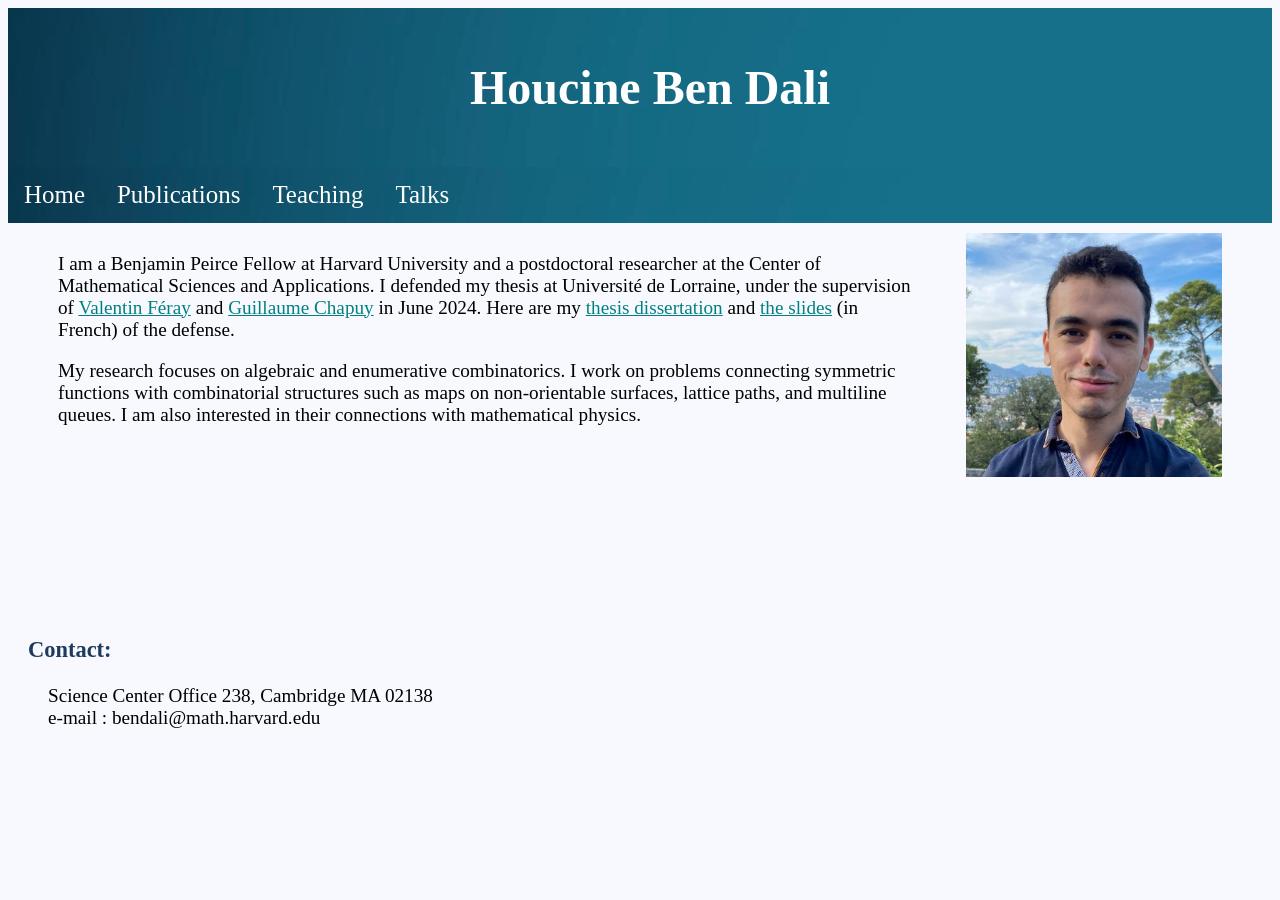
<file: www/index.html>
<!DOCTYPE html>
<html lang="en">
    <head>
    <!-- titre de la page -->
        <meta charset="utf-8">
    <meta name="viewport" content="width=device-width, initial-scale=1">
        <title>Web page Houcine Ben Dali</title>
        <link rel="stylesheet" href="style.css" />
    </head>

    <body>

    <div class="banner">
        
        <center>
            <h1 class="white_class"> Houcine Ben Dali </h1>    
        </center>
    </div>

    <div class="navigation_bar"> 
        <ul >
                <li><a class="active" href="index.html">Home</a></li>
                <li><a href="Publications.html">Publications</a></li>
                <li><a href="Teaching.html">Teaching</a></li>
                <li><a href="Talks.html">Talks</a></li>
              </ul>
    </div>

        <!-- <h1 class="large-text"> -->
        <!-- #    Houcine Ben Dali -->
        <!-- </h1> -->


    <div class="row">

        <div class="column left">
            <p> I am a Benjamin Peirce Fellow at Harvard University and a postdoctoral researcher at the Center of Mathematical Sciences and Applications.  
                I defended my thesis at Université de Lorraine, under the supervision of  <a href="https://vferay.perso.math.cnrs.fr/">Valentin Féray</a> and <a href="https://www.irif.fr/~chapuy/index.php?langue=en"> Guillaume Chapuy</a> in June 2024. Here are my <a href="Thesis_Dissertation.pdf"> thesis dissertation</a>
                 and  <a href="Soutenance_de_thèse.pdf"> the slides</a> (in French) of the defense.
                
            </p>
            <p> My research focuses on algebraic and enumerative combinatorics. I work on problems connecting symmetric functions with combinatorial structures such as maps on non-orientable surfaces, lattice paths, and multiline queues. I am also interested in their connections with mathematical physics.
            </p>    

        </div>
        
        <div class="column right">
                <img src="Photo.jpg" alt="" title=""/>
            
        </div>
    </div>       
        
        <h3 class="contact">
            Contact: 
        </h3>
        <p> Science Center Office 238, Cambridge MA 02138
            <br> e-mail : bendali@math.harvard.edu
        </p>
        <!-- <nav>
                <ul>
                    <li>
                        <a  href="Publications.html">
                                Publications
                            </a>
                    </li>
                    <li>
                        <a  href="Teaching.html">
                            Teaching
                        </a>
                    </li>
                    
                </ul>
        </nav> -->
            
    </body>
    
</html>
</file>
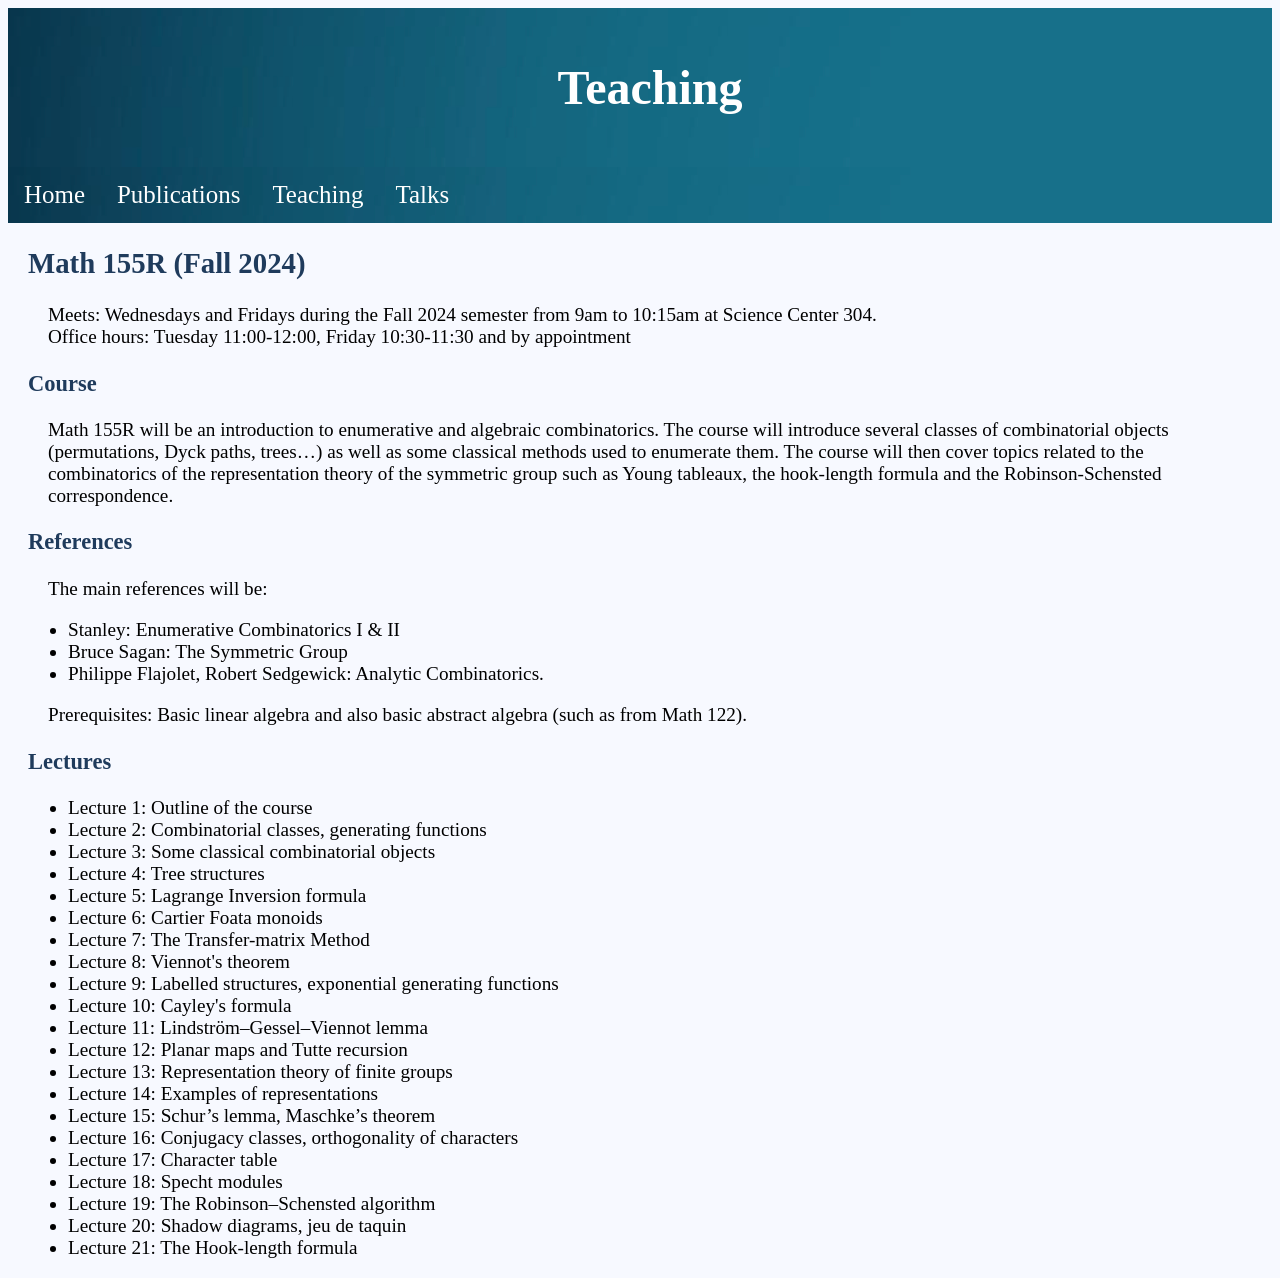
<file: www/Math155.html>
<!DOCTYPE html>
<html lang="en">
    <head>
    <meta charset="utf-8">
    <meta name="viewport" content="width=device-width, initial-scale=1">
    <title>
        Teaching
    </title>
    <link rel="stylesheet" href="style.css" />
        
    </head>

    <body>
        <div class="banner">
        
            <center>
                <h1 class="white_class"> Teaching </h1>    
            </center>
        </div>
    
        <div class="navigation_bar"> 
            <ul >
                    <li><a href="index.html">Home</a></li>
                    <li><a href="Publications.html">Publications</a></li>
                    <li><a class="active" href="Teaching.html">Teaching</a></li>
                    <li><a href="Talks.html">Talks</a></li>
            </ul>
        </div>
    
    <h2>
        Math 155R (Fall 2024)
    </h2>
    


    <p>
        Meets: Wednesdays and Fridays during the Fall 2024 semester from 9am to 10:15am at Science Center 304.
        <br>Office hours: Tuesday 11:00-12:00, Friday 10:30-11:30 and by appointment
    </p>  

        

    <h3>
        Course
    </h3>


    <p>Math 155R will be an introduction to enumerative and algebraic combinatorics.   
        The course will introduce several classes of combinatorial objects (permutations, Dyck paths, trees…) as well as some classical methods used to enumerate them. 
        The course will then cover topics related to the combinatorics of the representation theory of the symmetric group such as Young tableaux, the hook-length formula and the
        Robinson-Schensted correspondence.</p>
    
    <h3>References</h3>
    <p>The main references will be:
        <ul>
            <li> Stanley: Enumerative Combinatorics I & II</li>
            <li>Bruce Sagan: The Symmetric Group</li>
            <li>Philippe Flajolet, Robert Sedgewick: Analytic Combinatorics.</li>
        </ul>
    </p>
    <p>Prerequisites:  Basic linear algebra and also basic abstract algebra (such as from Math 122).  </p>
    
    
    

    


    <h3>Lectures</h3>
        <p>
            <ul>
                <li>Lecture 1:  Outline of the course</li>
                <li>Lecture 2:  Combinatorial classes, generating functions</li>
                <li>Lecture 3: Some classical combinatorial objects</li>
                <li>Lecture 4: Tree structures</li>
                <li>Lecture 5: Lagrange Inversion formula</li>
                <li>Lecture 6: Cartier Foata monoids</li>
                <!--<li>Lecture 7:
                </li> >
                <li>Lecture 8:  
                </li>-->
                <li>Lecture 7: The Transfer-matrix Method
                </li>
                <li>Lecture 8: Viennot's theorem
                </li>
                <li>Lecture 9: Labelled structures, exponential generating functions 
                </li>
                <li>Lecture 10: Cayley's formula
                </li>
                <li>Lecture 11: Lindström–Gessel–Viennot lemma</li>
                <li>Lecture 12: Planar maps and Tutte recursion
                </li>
                <li>Lecture 13: Representation theory of finite groups</li>
                <li>Lecture 14: Examples of representations</li>
                <li>Lecture 15: Schur’s lemma, Maschke’s theorem</li>
                <li>Lecture 16: Conjugacy classes, orthogonality of characters</li>
                <li>Lecture 17: Character table</li>
                <li>Lecture 18: Specht modules</li>
                <li>Lecture 19: The Robinson–Schensted algorithm</li>
                <li>Lecture 20: Shadow diagrams, jeu de taquin</li>
                <li>Lecture 21: The Hook-length formula</li>
            </ul>
        </p>
        
    

    
















    </body>
    
</html>
</file>
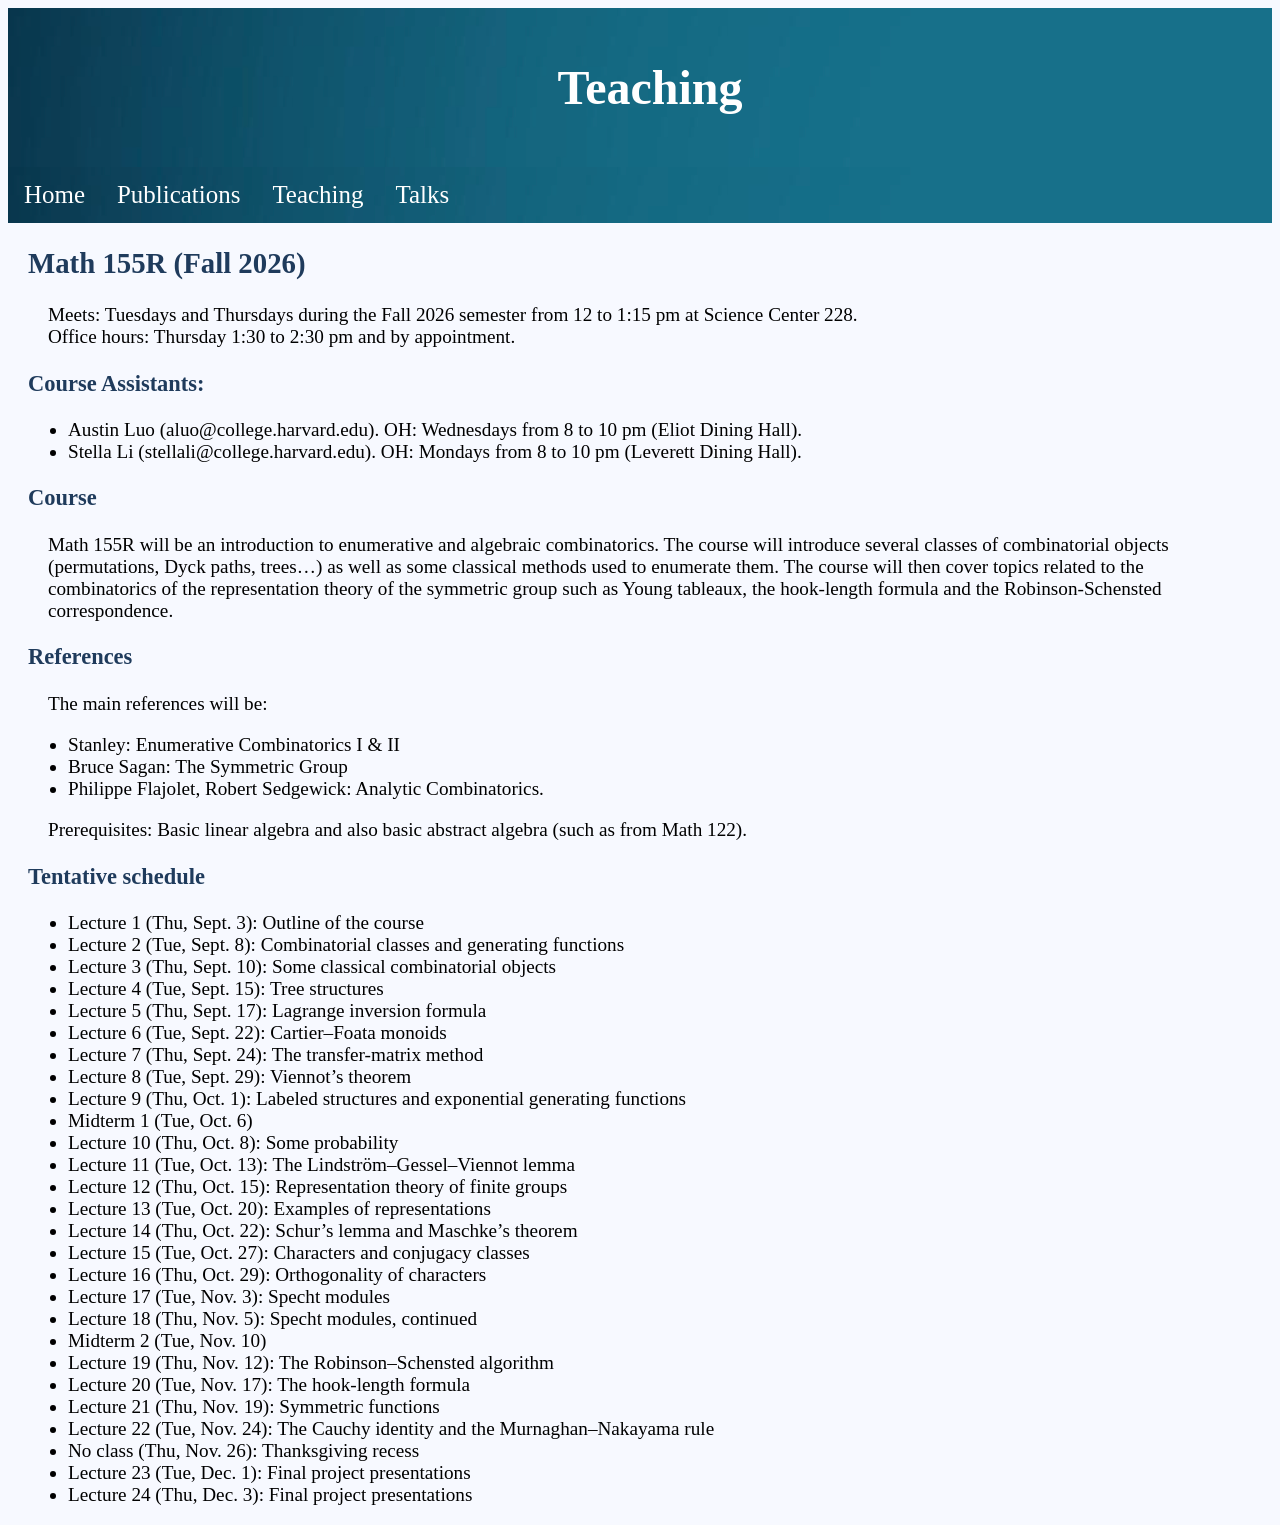
<file: www/Math155_2.html>
<!DOCTYPE html>
<html lang="en">
    <head>
    <meta charset="utf-8">
    <meta name="viewport" content="width=device-width, initial-scale=1">
    <title>
        Teaching
    </title>
    <link rel="stylesheet" href="style.css" />

    </head>

    <body>
        <div class="banner">

            <center>
                <h1 class="white_class"> Teaching </h1>    
            </center>
        </div>

        <div class="navigation_bar">
            <ul >
                    <li><a href="index.html">Home</a></li>
                    <li><a href="Publications.html">Publications</a></li>
                    <li><a class="active" href="Teaching.html">Teaching</a></li>
                    <li><a href="Talks.html">Talks</a></li>
            </ul>
        </div>

    <h2>
        Math 155R (Fall 2026)
    </h2>



    <p>
        Meets: Tuesdays and Thursdays during the Fall 2026 semester from 12 to 1:15 pm at Science Center 228.
        <br>Office hours: Thursday 1:30 to 2:30 pm and by appointment.
    </p>

    <h3>Course Assistants: </h3>

    <ul>
        <li>
            Austin Luo (aluo@college.harvard.edu). OH: Wednesdays from 8 to 10 pm (Eliot Dining Hall).
        </li>
        <li>
            Stella Li (stellali@college.harvard.edu). OH: Mondays from 8 to 10 pm (Leverett Dining Hall).
        </li>
    </ul>



    <h3>
        Course
    </h3>


    <p>Math 155R will be an introduction to enumerative and algebraic combinatorics.
        The course will introduce several classes of combinatorial objects (permutations, Dyck paths, trees…) as well as some classical methods used to enumerate them.
        The course will then cover topics related to the combinatorics of the representation theory of the symmetric group such as Young tableaux, the hook-length formula and the
        Robinson-Schensted correspondence.</p>

    <h3>References</h3>
    <p>The main references will be:</p>
    <ul>
        <li> Stanley: Enumerative Combinatorics I & II</li>
        <li>Bruce Sagan: The Symmetric Group</li>
        <li>Philippe Flajolet, Robert Sedgewick: Analytic Combinatorics.</li>
    </ul>
    <p>Prerequisites:  Basic linear algebra and also basic abstract algebra (such as from Math 122).  </p>







    <h3>Tentative schedule</h3>


        <ul>
            <li>Lecture 1 (Thu, Sept. 3): Outline of the course</li>
            <li>Lecture 2 (Tue, Sept. 8): Combinatorial classes and generating functions</li>
            <li>Lecture 3 (Thu, Sept. 10): Some classical combinatorial objects</li>
            <li>Lecture 4 (Tue, Sept. 15): Tree structures</li>
            <li>Lecture 5 (Thu, Sept. 17): Lagrange inversion formula</li>
            <li>Lecture 6 (Tue, Sept. 22): Cartier–Foata monoids</li>
            <li>Lecture 7 (Thu, Sept. 24): The transfer-matrix method</li>
            <li>Lecture 8 (Tue, Sept. 29): Viennot’s theorem</li>
            <li>Lecture 9 (Thu, Oct. 1): Labeled structures and exponential generating functions</li>

            <li>Midterm 1 (Tue, Oct. 6)</li>

            <li>Lecture 10 (Thu, Oct. 8): Some probability</li>
            <li>Lecture 11 (Tue, Oct. 13): The Lindström–Gessel–Viennot lemma</li>
            <li>Lecture 12 (Thu, Oct. 15): Representation theory of finite groups</li>
            <li>Lecture 13 (Tue, Oct. 20): Examples of representations</li>
            <li>Lecture 14 (Thu, Oct. 22): Schur’s lemma and Maschke’s theorem</li>
            <li>Lecture 15 (Tue, Oct. 27): Characters and conjugacy classes</li>
            <li>Lecture 16 (Thu, Oct. 29): Orthogonality of characters</li>
            <li>Lecture 17 (Tue, Nov. 3): Specht modules</li>
            <li>Lecture 18 (Thu, Nov. 5): Specht modules, continued</li>

            <li>Midterm 2 (Tue, Nov. 10)</li>

            <li>Lecture 19 (Thu, Nov. 12): The Robinson–Schensted algorithm</li>
            <li>Lecture 20 (Tue, Nov. 17): The hook-length formula</li>
            <li>Lecture 21 (Thu, Nov. 19): Symmetric functions</li>
            <li>Lecture 22 (Tue, Nov. 24): The Cauchy identity and the Murnaghan–Nakayama rule</li>

            <li>No class (Thu, Nov. 26): Thanksgiving recess</li>

            <li>Lecture 23 (Tue, Dec. 1): Final project presentations</li>
            <li>Lecture 24 (Thu, Dec. 3): Final project presentations</li>
        </ul>



















    </body>

</html>
</file>
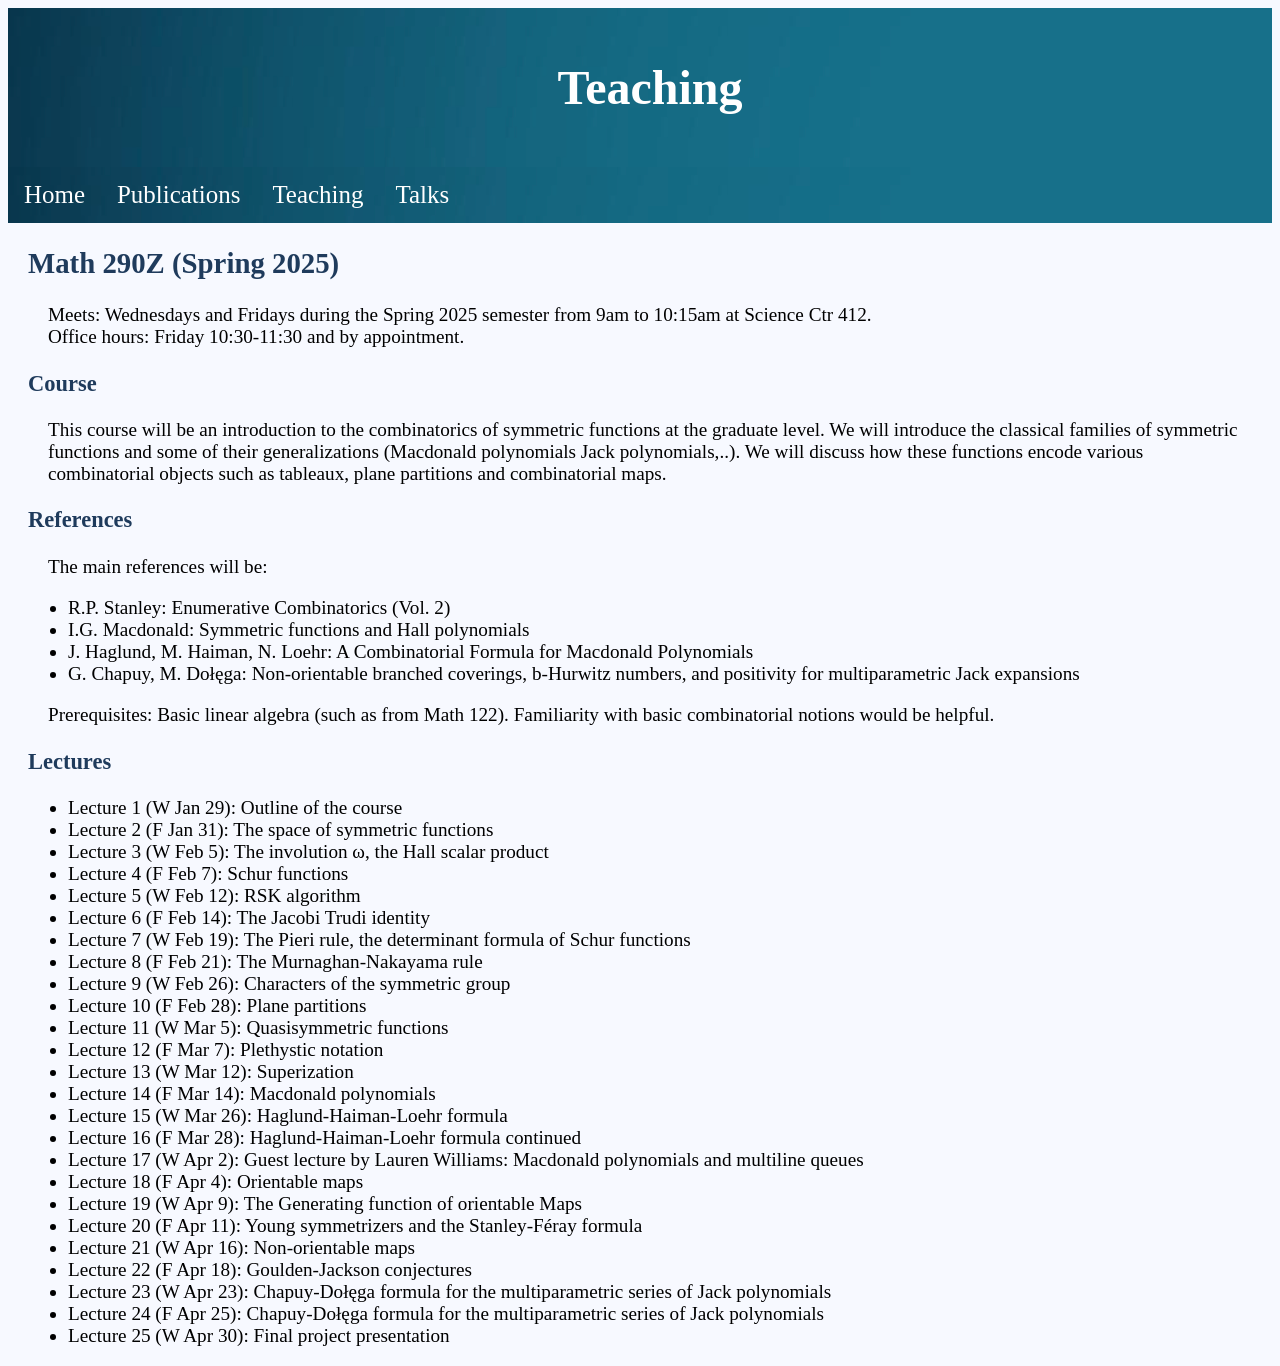
<file: www/Math290.html>
<!DOCTYPE html>
<html lang="en">
    <head>
    <meta charset="utf-8">
    <meta name="viewport" content="width=device-width, initial-scale=1">
    <title>
        Teaching
    </title>
    <link rel="stylesheet" href="style.css" />
        
    </head>

    <body>
        <div class="banner">
        
            <center>
                <h1 class="white_class"> Teaching </h1>    
            </center>
        </div>
    
        <div class="navigation_bar"> 
            <ul >
                    <li><a href="index.html">Home</a></li>
                    <li><a href="Publications.html">Publications</a></li>
                    <li><a class="active" href="Teaching.html">Teaching</a></li>
                    <li><a href="Talks.html">Talks</a></li>
            </ul>
        </div>
    
    <h2>
        Math 290Z (Spring 2025)
    </h2>
    


    <p>
        Meets: Wednesdays and Fridays during the Spring 2025 semester from 9am to 10:15am at Science Ctr 412.
        <br>Office hours: Friday 10:30-11:30 and by appointment.
    </p>  

    

    <h3>
        Course
    </h3>


    <p>This course will be an introduction to the combinatorics of symmetric functions at the graduate level. We will introduce the classical families of symmetric
         functions and some of their generalizations (Macdonald polynomials Jack polynomials,..).
         We will discuss how these functions encode various combinatorial objects such as tableaux, plane partitions and combinatorial maps.</p>
    
    <h3>References</h3>
    <p>The main references will be:
        <ul>
            <li> R.P. Stanley: Enumerative Combinatorics (Vol. 2)</li>
            <li> I.G. Macdonald: Symmetric functions and Hall polynomials</li>
            <li> J. Haglund, M. Haiman, N. Loehr: A Combinatorial Formula for Macdonald Polynomials</li>
            <li> G. Chapuy, M. Dołęga: Non-orientable branched coverings, b-Hurwitz numbers, and positivity for multiparametric Jack expansions</li>
        </ul>
    </p>
    <p>Prerequisites:  Basic linear algebra (such as from Math 122).  Familiarity with basic combinatorial notions would be helpful.</p>
    
    
    

    


    <h3>Lectures</h3>
        <p>
            <ul>
                <li>Lecture 1 (W Jan 29):  Outline of the course</li>
                <li>Lecture 2 (F Jan 31):  The space of symmetric functions</li>
                <li>Lecture 3 (W Feb 5):  The involution ω, the Hall scalar product</li>
                <li>Lecture 4 (F Feb 7): Schur functions </li>
                <li>Lecture 5 (W Feb 12): RSK algorithm </li>
                <li>Lecture 6 (F Feb 14): The Jacobi Trudi identity</li>
                <li>Lecture 7 (W Feb 19): The Pieri rule, the determinant formula of Schur functions</li>
                <li>Lecture 8 (F Feb 21): The Murnaghan-Nakayama rule</li>
                <li>Lecture 9 (W Feb 26): Characters of the symmetric group</li>
                <li>Lecture 10 (F Feb 28): Plane partitions</li>
                <li>Lecture 11 (W Mar 5): Quasisymmetric functions </li>
                <li>Lecture 12 (F Mar 7): Plethystic notation</li>
                <li>Lecture 13 (W Mar 12): Superization</li>
                <li>Lecture 14 (F Mar 14): Macdonald polynomials </li>
                <li>Lecture 15 (W Mar 26): Haglund-Haiman-Loehr formula</li>
                <li>Lecture 16 (F Mar 28): Haglund-Haiman-Loehr formula continued</li>
                <li>Lecture 17 (W Apr 2): Guest lecture by Lauren Williams: Macdonald polynomials and multiline queues</li>
                <li>Lecture 18 (F Apr 4): Orientable maps</li>
                <li>Lecture 19 (W Apr 9): The Generating function of orientable Maps</li>
                <li>Lecture 20 (F Apr 11): Young symmetrizers and the Stanley-Féray formula </li>
                <li>Lecture 21 (W Apr 16): Non-orientable maps </li>
                <li>Lecture 22 (F Apr 18): Goulden-Jackson conjectures </li>
                <li>Lecture 23 (W Apr 23): Chapuy-Dołęga formula for the multiparametric series of Jack polynomials</li>
                <li>Lecture 24 (F Apr 25): Chapuy-Dołęga formula for the multiparametric series of Jack polynomials</li>
                <li>Lecture 25 (W Apr 30): Final project presentation</li>
            </ul>
        </p>
        
    

    
















    </body>
    
</html>
</file>
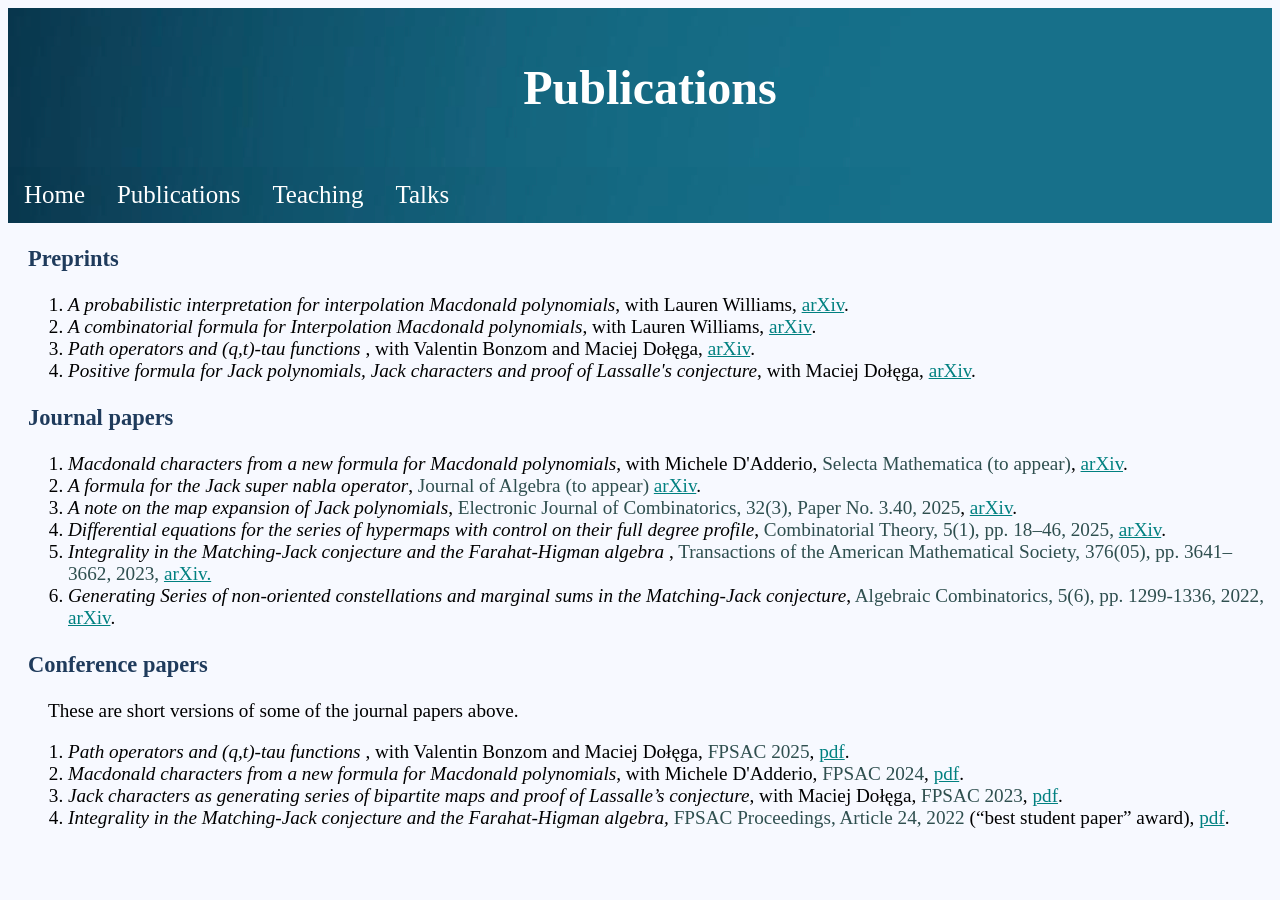
<file: www/Publications.html>
<!DOCTYPE html>
<html lang="en">
    <head>
    <meta charset="utf-8">
    <meta name="viewport" content="width=device-width, initial-scale=1">
    <title>
        Publications
    </title>
    <link rel="stylesheet" href="style.css" />
        
    </head>

    <body>

        <div class="banner">
        
            <center>
                <h1 class="white_class"> Publications </h1>    
            </center>
        </div>
    
        <div class="navigation_bar"> 
            <ul >
                    <li><a href="index.html">Home</a></li>
                    <li><a class="active" href="Publications.html">Publications</a></li>
                    <li><a href="Teaching.html">Teaching</a></li>
                    <li><a href="Talks.html">Talks</a></li>
                  </ul>
        </div>
    
    


   

    <h3>
        Preprints
    </h3>
    <p>
    <ol>
        <li><em>A probabilistic interpretation for interpolation Macdonald polynomials</em>,  with Lauren Williams,
            <a href="https://arxiv.org/abs/2602.13492" target="_blank">arXiv</a>.</li>
        <li><em>A combinatorial formula for Interpolation Macdonald polynomials</em>, with Lauren Williams,
            <a href="https://arxiv.org/abs/2510.02587" target="_blank">arXiv</a>.</li>
        <li><em>Path operators and (q,t)-tau functions </em>, with Valentin Bonzom and Maciej Dołęga, 
            <a href="https://arxiv.org/abs/2506.06036" target="_blank">arXiv</a>.</li>
        
        <li>
            <em>Positive formula for Jack polynomials, Jack characters and proof of
                 Lassalle's conjecture</em>, with Maciej Dołęga, 
                 <a href="https://arxiv.org/abs/2305.07966" target="_blank">
                    arXiv</a>.
            
        </li>
    </ol>
    </p>


    <h3>
        Journal papers
    </h3>
    <p>
    <ol>
        <li><em>Macdonald characters from a new formula for Macdonald polynomials</em>, with Michele D'Adderio, <span class="references"> Selecta Mathematica (to appear)</span>,
            <a href="https://arxiv.org/abs/2404.03904" target="_blank">arXiv</a>.</li>
        <li><em>A formula for the Jack super nabla operator</em>, <span class="references"> Journal of Algebra (to appear)</span>
            <a href="https://arxiv.org/abs/2509.18625" target="_blank">arXiv</a>.</li>
        <li>
            <em>A note on the map expansion of Jack polynomials</em>,<span class="references"> Electronic Journal of Combinatorics, 32(3), Paper No. 3.40, 2025</span>,
            <a href="https://arxiv.org/abs/2310.17756" target="_blank">arXiv</a>.</li>
        <li><em>Differential equations for the series of hypermaps with control on their full degree profile</em>, 
            <span class="references">Combinatorial Theory, 5(1), pp. 18–46,
               2025,</span>
            <a href="https://arxiv.org/abs/2402.14668" target="_blank">arXiv</a>.</li>
        <li>
            <em>Integrality in the Matching-Jack conjecture and the Farahat-Higman algebra</em> , 
            <span class="references">Transactions of the American Mathematical Society, 376(05),
                pp. 3641–3662, 2023,</span>
             <a href="https://arxiv.org/abs/2203.14879">
                arXiv.
             </a>
              
            
        </li>
        <li>
        <em>Generating Series of non-oriented constellations and marginal
            sums in the Matching-Jack conjecture</em>, <span class="references"> Algebraic Combinatorics, 5(6), pp. 1299-1336, 2022,</span>
          <a href="https://arxiv.org/abs/2106.15414"> arXiv</a>.
        </li>   
    </ol>
    </p>
    <h3>
        Conference papers
    </h3>
    
    <p>
        These are short versions of some of the journal papers above.
    <ol>
        <li><em>Path operators and (q,t)-tau functions </em>, with Valentin Bonzom and Maciej Dołęga, 
            <span class="references">FPSAC 2025</span>, <a href="Content/fpsac_2025.pdf">pdf</a>.</li>
    <li><em>Macdonald characters from a new formula for Macdonald polynomials</em>, with Michele D'Adderio, <span class="references">FPSAC 2024</span>,
        <a href="Content/fpsac_2024.pdf">pdf</a>.</li> 
    
    <li>
        <em>Jack characters as generating series of bipartite maps and proof of Lassalle’s conjecture</em>, 
        with Maciej Dołęga, <span class="references">FPSAC 2023</span>, <a href="Content/fpsac_2023.pdf">
            pdf</a>.
    </li>
    <li>
        <em>Integrality in the Matching-Jack conjecture and the Farahat-Higman algebra, </em>
         <span class="references">FPSAC Proceedings, Article 24, 2022</span> (“best student paper” award),
        <a href="Content/fpsac_2022.pdf">
            pdf</a>.

    </li>
    </ol>
    </p>















    </body>
    
</html>
</file>
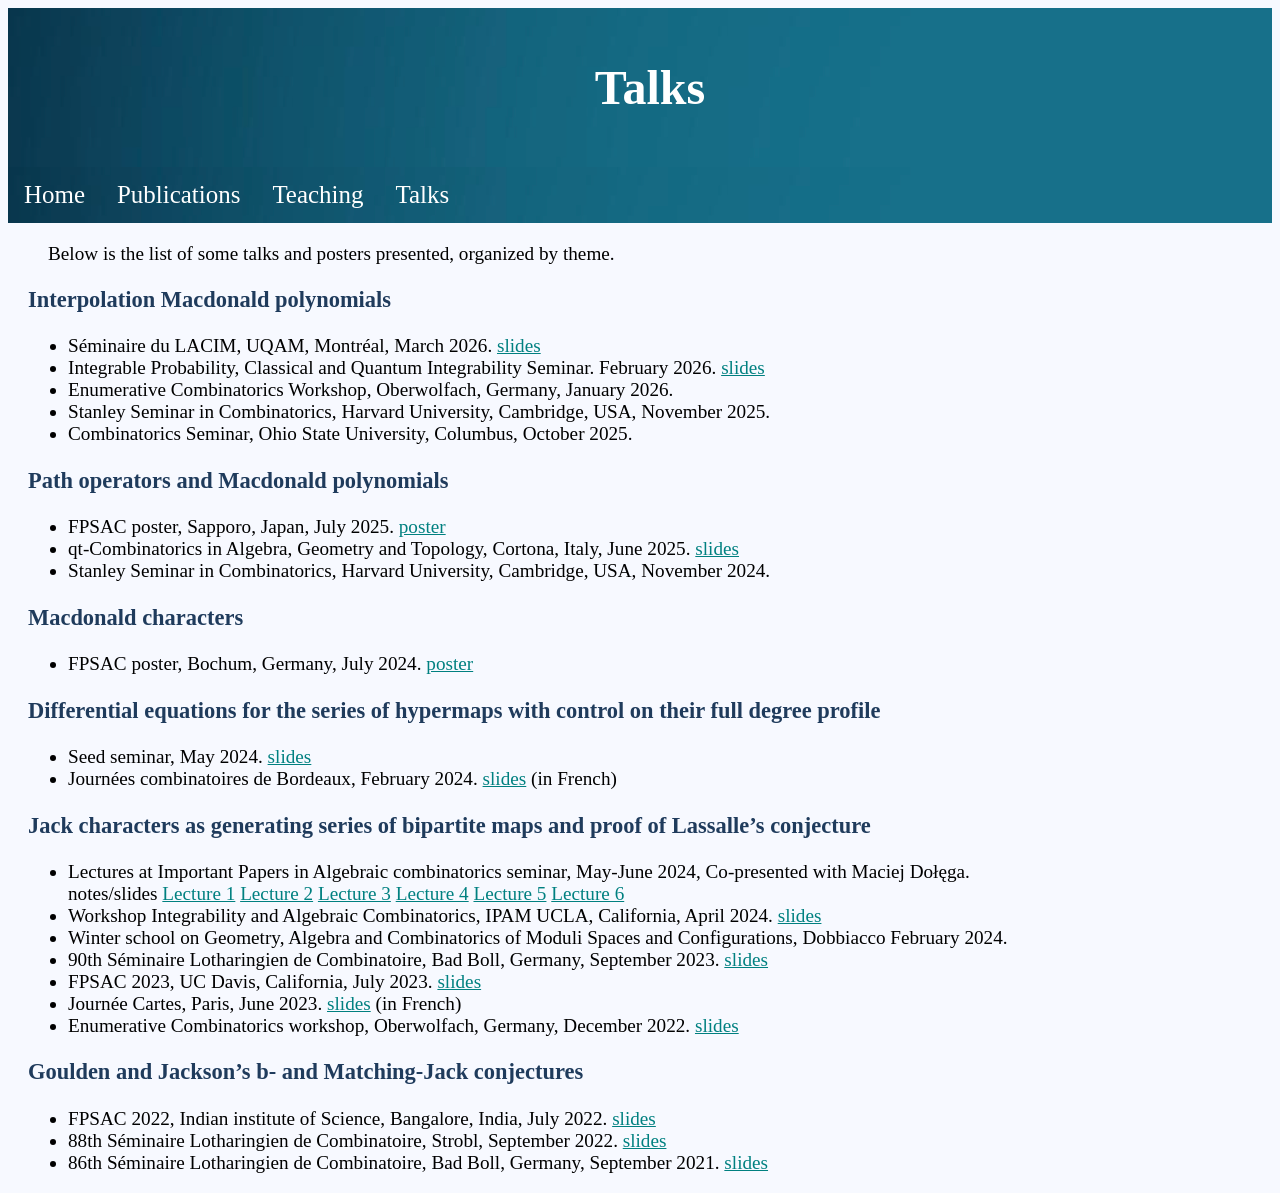
<file: www/Talks.html>
<!DOCTYPE html>
<html lang="en">
    <head>
    <meta charset="utf-8">
    <meta name="viewport" content="width=device-width, initial-scale=1">
    <title>
        Talks
    </title>
    <link rel="stylesheet" href="style.css" />
        
    </head>

    <body>

        <div class="banner">
        
            <center>
                <h1 class="white_class"> Talks </h1>    
            </center>
        </div>
    
        <div class="navigation_bar"> 
            <ul >
                    <li><a href="index.html">Home</a></li>
                    <li><a href="Publications.html">Publications</a></li>
                    <li><a href="Teaching.html">Teaching</a></li>
                    <li><a class="active" href="Talks.html">Talks</a></li>
                  </ul>
        </div>
    
    


   

    <p>
    Below is the list of some talks and posters presented, organized by theme.
    
    <h3>
        Interpolation Macdonald polynomials
    </h3>
    <ul>
            <li>Séminaire du LACIM, UQAM, Montréal, March 2026. <a href="Talks/LACIM_2026.pdf" target="_blank">slides</a> </li>
            <li> Integrable Probability, Classical and Quantum Integrability Seminar. February 2026. <a href="Talks/PIICQ_2026.pdf" target="_blank">slides</a></li>
            <li>Enumerative Combinatorics Workshop, Oberwolfach, Germany, January 2026.</li>
            <li>Stanley Seminar in Combinatorics, Harvard University, Cambridge, USA, November 2025.</li>
            <li>Combinatorics Seminar, Ohio State University, Columbus, October 2025. </li>
        
    </ul>
    
    
    <h3>
        Path operators and Macdonald polynomials
    </h3>
    
    <ul>
        <li>FPSAC poster, Sapporo, Japan, July 2025. <a href="Talks/FPSAC_2025_Poster.pdf" target="_blank">poster</a></li>
        <li>qt-Combinatorics in Algebra, Geometry and Topology, Cortona, Italy, June 2025. <a href="Talks/Macdonald_Hurwitz_Path_operators__Cortona_.pdf" target="_blank">slides</a></li>
        <li>Stanley Seminar in Combinatorics, Harvard University, Cambridge, USA, November 2024.</li>
    </ul>

    <h3>
        Macdonald characters
    </h3>
    <ul>
        <li>FPSAC poster, Bochum, Germany, July 2024. <a href="Talks/fpsac_2024_poster.pdf" target="_blank">poster</a></li>
    </ul>
        
    <h3>
        Differential equations for the series of hypermaps with control on their full degree profile
    </h3>
        <ul>
            <li>Seed seminar, May 2024. <a href="Talks/Seed_2024.pdf" target="_blank">slides</a></li>
            <li>Journées combinatoires de Bordeaux, February 2024. <a href="Talks/JCB_2024.pdf" target="_blank">slides</a>  (in French)</li>
        </ul>
    <h3>
        Jack characters as generating series of bipartite maps and proof of Lassalle’s conjecture
    </h3>
    <ul>
        <li> Lectures at Important Papers in Algebraic combinatorics seminar, May-June 2024,  Co-presented with Maciej Dołęga. 
        <br> notes/slides 
            <a href="Talks/Ipac 2024/IpacLecture1notes.pdf" target="_blank">Lecture 1</a>
            <a href="Talks/Ipac 2024/IpacLecture2Notes.pdf" target="_blank">Lecture 2</a>
            <a href="Talks/Ipac 2024/IpacLecture3slides.pdf" target="_blank">Lecture 3</a>
            <a href="Talks/Ipac 2024/IpacLecture4slides.pdf" target="_blank">Lecture 4</a>
            <a href="Talks/Ipac 2024/IpacLecture5Notes.pdf" target="_blank">Lecture 5</a>
            <a href="Talks/Ipac 2024/IpacLecture6Notes.pdf" target="_blank">Lecture 6</a>        
        </li>
    <li>Workshop Integrability and Algebraic Combinatorics, IPAM UCLA, California, April 2024. <a href="Talks/IPAM_2024.pdf">slides</a></li>

        <li> Winter school on Geometry, Algebra and Combinatorics of Moduli Spaces and Configurations, Dobbiacco February 2024.</li>        
        <li> 90th Séminaire Lotharingien de Combinatoire, Bad Boll, Germany, September 2023. <a href="Talks/slc_09_2023.pdf">slides</a></li>
        <li>FPSAC 2023, UC Davis, California, July 2023. <a href="Talks/fpsac_2023.pdf" target="_blank">slides</a></li>
        <li>Journée Cartes, Paris, June 2023. <a href="Talks/journee_cartes_2023.pdf" target="_blank">slides</a> (in French)</li>
        <li>Enumerative Combinatorics workshop, Oberwolfach, Germany, December 2022. <a href="Talks/oberwolfach_2022.pdf" target="_blank">slides</a></li>
    </ul>
    

    <h3>
        Goulden and Jackson’s b- and Matching-Jack conjectures
    </h3>
    <ul>
        <li>FPSAC 2022, Indian institute of Science, Bangalore, India, July 2022. <a href="Talks/fpsac_2022.pdf" target="_blank">slides</a></li>
        <li>88th Séminaire Lotharingien de Combinatoire, Strobl, September 2022. <a href="Talks/slc_09_2022.pdf" target="_blank">slides</a></li>
        <li>86th Séminaire Lotharingien de Combinatoire, Bad Boll, Germany, September 2021. <a href="Talks/slc_09_2021.pdf" target="_blank">slides</a></li>
    </ul>
    </p>
    


    </body>
    
</html>
</file>
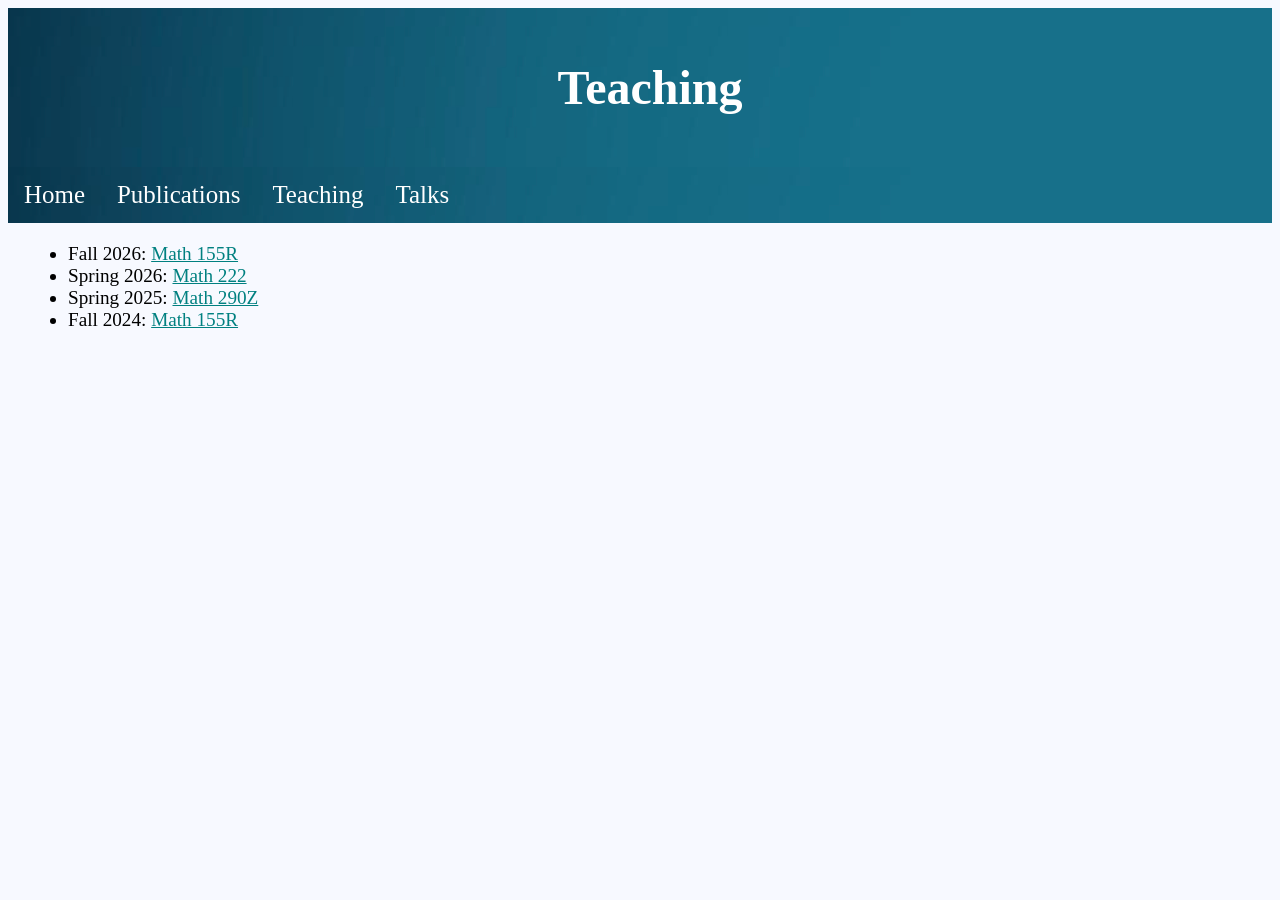
<file: www/Teaching.html>
<!DOCTYPE html>
<html lang="en">
    <head>
    <meta charset="utf-8">
    <meta name="viewport" content="width=device-width, initial-scale=1">
    <title>
        Teaching
    </title>
    <link rel="stylesheet" href="style.css" />
        
    </head>

    <body>
        <div class="banner">
        
            <center>
                <h1 class="white_class"> Teaching </h1>    
            </center>
        </div>
    
        <div class="navigation_bar"> 
            <ul >
                    <li><a href="index.html">Home</a></li>
                    <li><a href="Publications.html">Publications</a></li>
                    <li><a class="active" href="Teaching.html">Teaching</a></li>
                    <li><a href="Talks.html">Talks</a></li>
            </ul>
        </div>
    
    <p>
        <ul>
            <li> Fall 2026: <a href="Math155_2.html">Math 155R</a></li>
            <li> Spring 2026: <a href="Math222.html">Math 222</a></li>
            <li> Spring 2025: <a href="Math290.html">Math 290Z</a></li>
            <li> Fall 2024: <a href="Math155.html">Math 155R</a> </li>
            
        </ul>
        
    </p>
    













    </body>
    
</html>
</file>
<file: www/style.css>
h1,h2,h3{
 margin-left: 20px;
    color: #1f3b5c;}

body {
    font-family:Times New Roman;
    /* font-family:sans-serif; */
    font-size:1.2em;
    background-color:  #d8e4ff33;}



.banner{
    padding: 20px;
    
    background-image: url("Banner.png");
    /* margin: 30px; */
}
p{
    font-weight: 400;
    margin-left: 40px;
    margin-right: 30px;
}

a{font-weight: 400;}

h1{font-size: 2.5em;}

ul,ol{margin-left: 20px;}

/* li{font-weight: 330;} */




.references{
    color:darkslategray;
}

.white_class{
color: white}

.big_margin{
    margin: 70px;
}

.right_align{text-align: right;}

.large-text {
    font-size: 35px;
}

a{
    color:teal;
}

a:hover{
    opacity: 0.5;
}


.navigation_bar{
    font-size:1.3em;
}

.navigation_bar ul {
    list-style-type: none;
    margin: 0;
    padding: 0;
    overflow: hidden;
    background-image: url("Banner.png");
    /* background-color: #333; */
}

.navigation_bar li {
    float: left;
}

.navigation_bar li a {
    display: block;
    color: white;
    text-align: center;
    padding: 14px 16px;
    text-decoration: none;
}

.navigation_bar li a:hover {
    background-color: #111;
}

* {
    box-sizing: border-box;
}

.column {
    float: left;
    padding: 10px;
    min-height: 300px;
}

.left {
    width: 75%;
}

.right {
    width: 25%;
}

.right img {
    width: 20vw;
}

.contact {
    margin-top: 3cm;
}

/* Narrow screens (phones) */
@media (max-width: 700px) {
    body {
        margin: 0;
        font-size: 1.05em;
    }

    .banner {
        padding: 4px 12px;
    }

    h1 {
        font-size: 1.8em;
    }

    h1, h2, h3 {
        margin-left: 12px;
        margin-right: 12px;
    }

    p {
        margin-left: 12px;
        margin-right: 12px;
    }

    ul, ol {
        margin-left: 0;
        margin-right: 12px;
        padding-left: 32px;
    }

    .navigation_bar {
        font-size: 1em;
    }

    .navigation_bar ul {
        display: flex;
        justify-content: space-around;
    }

    .navigation_bar li a {
        padding: 10px 8px;
    }

    /* Photo above the text, centred */
    .row {
        display: flex;
        flex-direction: column-reverse;
    }

    .column {
        width: 100%;
        min-height: 0;
        padding: 0;
    }

    .right {
        text-align: center;
        padding-top: 16px;
    }

    .right img {
        width: 50%;
        max-width: 220px;
    }

    .contact {
        margin-top: 1.5em;
    }
}

/* Clear floats after the columns */
.row:after {
    content: "";
    display: table;
    clear: both;
  }
</file>
